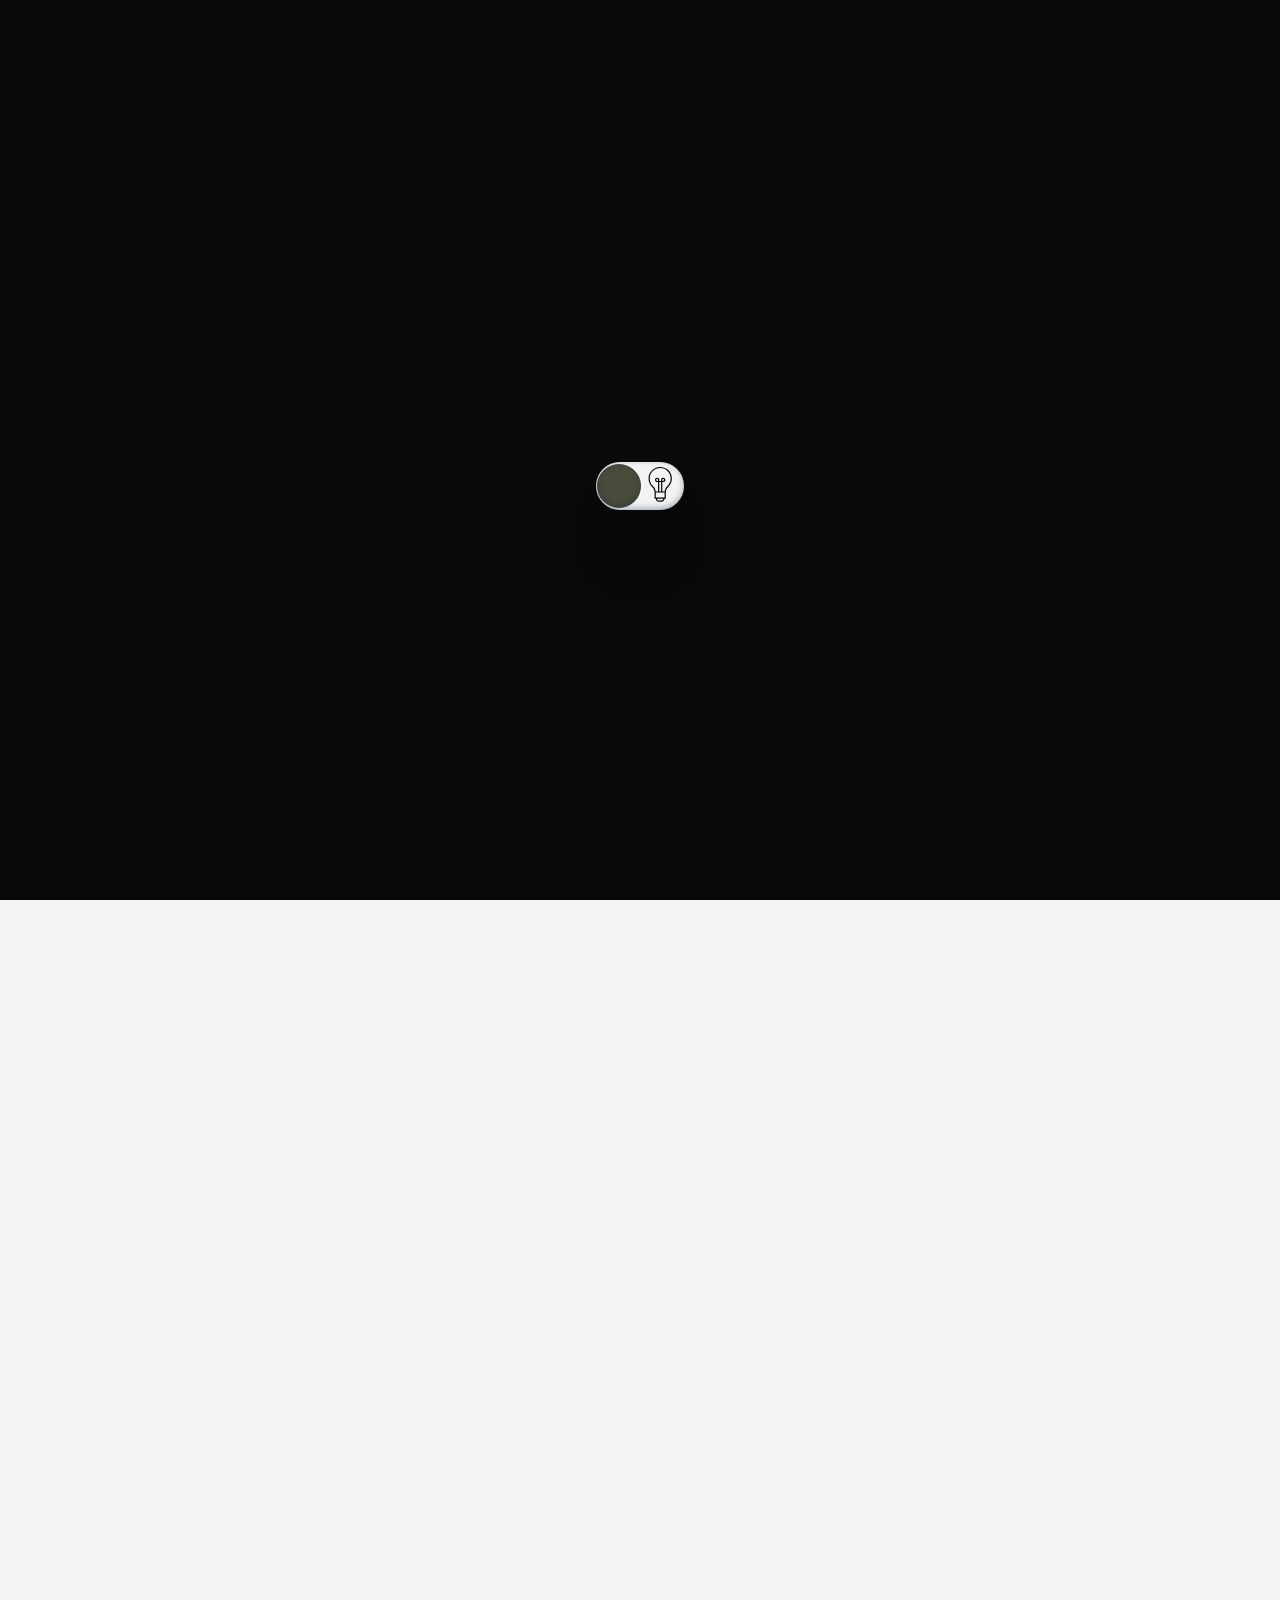
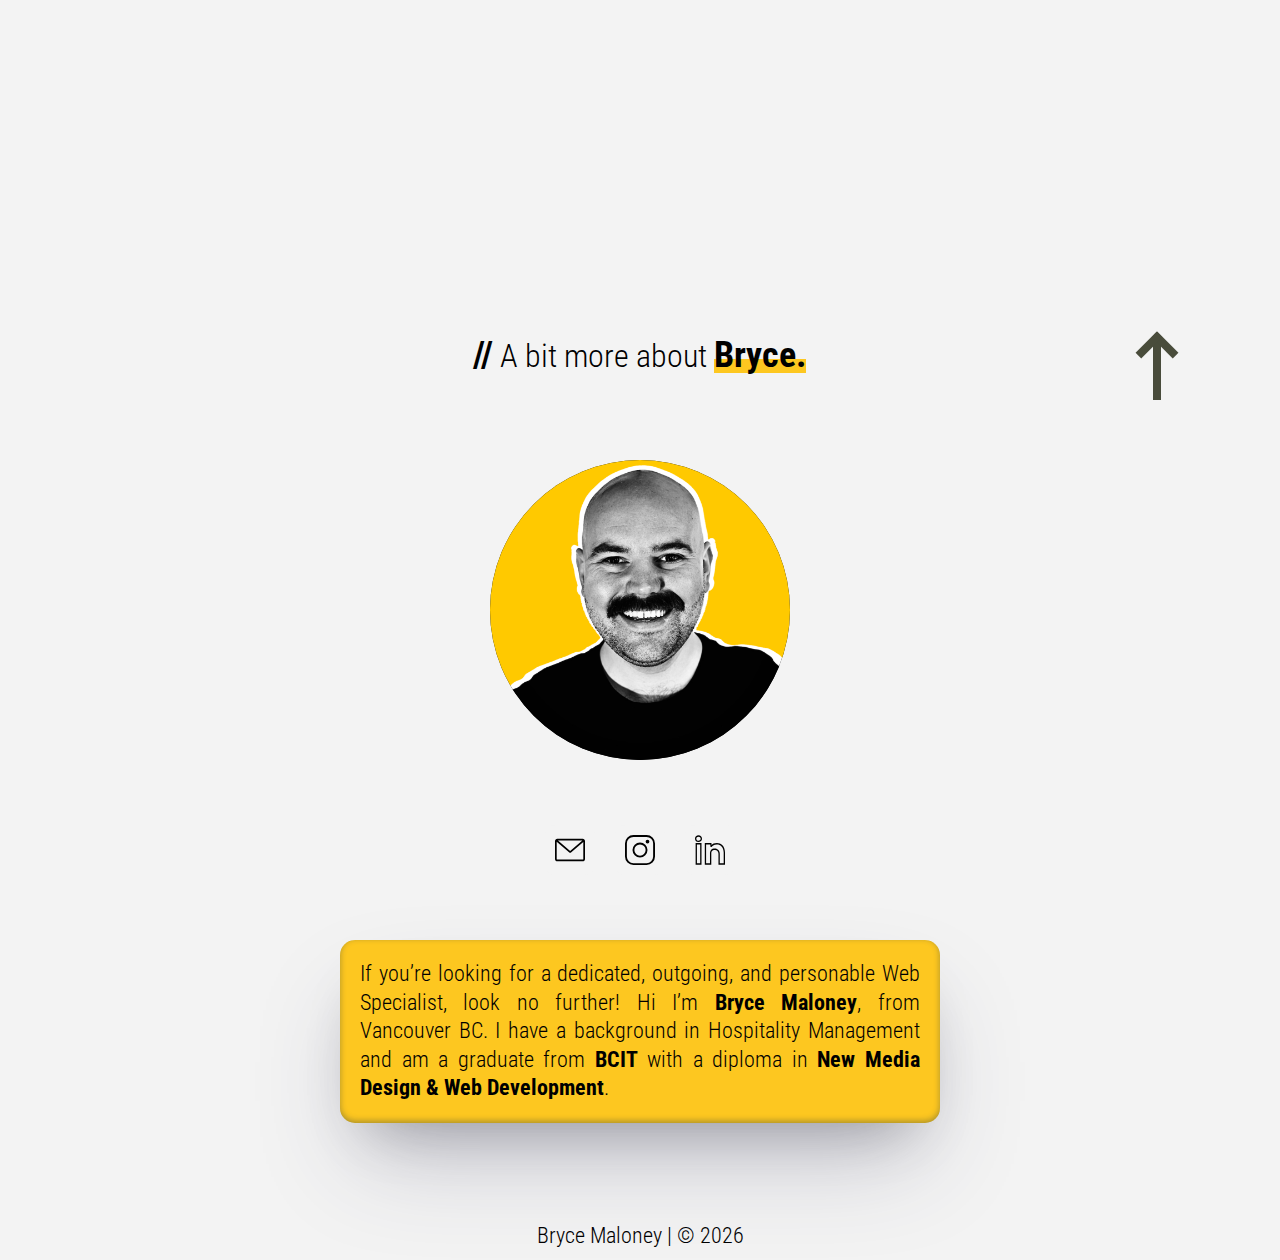
<file: index.htm>
<!DOCTYPE html>
<html lang="en">

<head>
    <meta charset="UTF-8">
    <meta http-equiv="X-UA-Compatible" content="IE=edge">
    <meta name="viewport" content="width=device-width, initial-scale=1.0">

    <script>
        function is_browser() {
            return (
                navigator.userAgent.indexOf("Opera") !== -1 ||
                navigator.userAgent.indexOf("OPR") !== -1 ||
                navigator.userAgent.indexOf("MSIE") !== -1 || // IE10 and below
                navigator.userAgent.indexOf("Trident") !== -1 || // IE11
                navigator.userAgent.indexOf("Edge") !== -1 ||
                navigator.userAgent.indexOf("Edg") !== -1 ||
                navigator.userAgent.indexOf("Chrome") !== -1 ||
                navigator.userAgent.indexOf("GSA") !== -1 || // Google Search App iOS
                navigator.userAgent.indexOf("Firefox") !== -1 ||
                navigator.userAgent.indexOf("FxiOS") !== -1 || // Firefox iOS, includes Focus
                navigator.userAgent.indexOf("Safari") !== -1
            );
        }
        function is_old() {
            var ua = navigator.userAgent;
            var version = "";
            // Helper functions to deal with common regex
            function getFirstMatch(regex) {
                var match = ua.match(regex);
                return (match && match.length > 1 && match[1]) || "";
            }
            // Detect
            // Opera
            if (/opera|opr/i.test(ua)) {
                version = getFirstMatch(/(?:opera|opr)[\s\/](\d+(\.\d+)?)/i);
                return (version < 30);
            }
            // IE10 and below
            if (/msie/i.test(ua)) {
                version = getFirstMatch(/(?:msie\s)(\d+(\.\d+)?)/i);
                return (version < 11);
            }
            // IE11
            if (/trident/i.test(ua)) {
                version = getFirstMatch(/(?:trident)\/(\d+(\.\d+)?)/i);
                return (version < 8);
            }
            // Chrome
            if (/chrome|crios|crmo/i.test(ua)) {
                version = getFirstMatch(/(?:chrome|crios|crmo)\/(\d+(\.\d+)?)/i);
                return (version < 36);
            }
            // Google Search App iOS
            if (/gsa/i.test(ua)) {
                version = getFirstMatch(/(?:gsa)\/(\d+(\.\d+)?)/i);
                return (version < 65);
            }
            // Firefox
            if (/firefox/i.test(ua)) {
                version = getFirstMatch(/(?:firefox)\/(\d+(\.\d+)?)/i);
                return (version < 46);
            }
            // Firefox iOS, includes Focus
            if (/fxios/i.test(ua)) {
                version = getFirstMatch(/(?:fxios)\/(\d+(\.\d+)?)/i);
                return (version < 7);
            }
            // Safari
            if (/safari/i.test(ua)) {
                version = getFirstMatch(/version\/(\d+(\.\d+)?)/i);
                return (version < 9);
            }
            return false; // No redirect
        }
        function not_excluded_page() {
            return (
                window.location.href.indexOf("/unsupported-browser/") === -1 &&
                document.title.toLowerCase().indexOf("page not found") === -1
            );
        }
        if (is_browser() && is_old() && not_excluded_page()) {
            window.location = location.protocol + "//" + location.host + "/unsupported.htm";
        }
    </script>

    <title>Bryce Maloney Web Specialist Portfolio | BCIT New Media 2022 </title>

    <!-- Favicon -->
    <link rel="apple-touch-icon" sizes="180x180" href="img/favicon/apple-touch-icon.png">
    <link rel="icon" type="image/png" sizes="32x32" href="img/favicon/favicon-32x32.png">
    <link rel="icon" type="image/png" sizes="16x16" href="img/favicon/favicon-16x16.png">
    <link rel="manifest" href="img/favicon/site.webmanifest">

    <!-- Global site tag (gtag.js) - Google Analytics -->
    <script async src="https://www.googletagmanager.com/gtag/js?id=G-EKBXJ0H00V"></script>
    <script>
        window.dataLayer = window.dataLayer || [];

        function gtag() {
            dataLayer.push(arguments);
        }
        gtag('js', new Date());

        gtag('config', 'UA-215650767-1');
    </script>

    <!-- Meta Tags -->
    <meta name="description"
        content="Bryce Maloney is a Web Specialist based in Vancouver BC. His focus is Web Development as well as User Experience  User Interface design. | BCIT New Media Program Graduate 2022.">

    <meta name="og:title" content="Bryce Maloney Web Specialist | BCIT New Media 2022">
    <meta name="og:site_name" content="Bryce Maloney Web Specialist Portfolio">

    <meta name="og:description"
        content="Bryce Maloney is a Web Specialist based in Vancouver BC. His focus is Web Development as well as User Experience  User Interface design. | BCIT New Media Program Graduate 2022.">

    <meta name="og:url" content="https://brycemaloney.ca">
    <meta name="og:image" content="img/bryce-maloney.jpg">

    <!-- Reset CSS -->
    <link rel="stylesheet" href="style/reset.css">
    <!-- Google Fonts -->
    <link rel="preconnect" href="https://fonts.googleapis.com">
    <link rel="preconnect" href="https://fonts.gstatic.com" crossorigin>
    <link
        href="https://fonts.googleapis.com/css2?family=Roboto+Condensed:ital,wght@0,300;0,400;0,700;1,300;1,400;1,700&display=swap"
        rel="stylesheet">
    <!-- Global CSS -->
    <link rel="stylesheet" href="style/global.css">
</head>

<body class="body">
    <!-- Nav -->
    <header id="top" class="header">
        <div class="logo"></div>
        <nav class="navLis">
            <ul>
                <li>
                    <a href="#proj" title="Check out my recent projects!">
                        Projects
                    </a>
                </li>
                <li>
                    <a href="#abt" title="Learn more about Bryce.">
                        About Me
                    </a>
                </li>
                <li>
                    <a href="https://github.com/ofbryceandben" target="_blank" title="Link to Bryce's GitHub page.">
                        Git Hub
                    </a>
                </li>
            </ul>
        </nav>
    </header>
    <!-- Theme Wrapper -->
    <div class="tw">
        <!-- Main Start -->
        <main class="main">
            <!-- Banner Section -->
            <section id="bnr" class="section bnr">
                <div class="bnrText">
                    <h1 class="head">Bring your<br> <em>bright</em><br> <strong><span class="name">ideas to
                                me!</span></strong></h1>
                    <p><strong>//</strong> Hi, I'm <strong>Bryce Maloney</strong>. I'm a <strong> Web
                            Specialist</strong>, who wants to help you with your projects. Click on the arrow to see my
                        <strong>projects below!</strong>
                    </p>
                    <!-- Contact Buttons -->
                    <div class="contact">
                        <a id="i1" class="icon link " href="mailto:contact@brycemaloney.ca"
                            title="E-Mail Bryce Maloney"><img src="img/social/mail.svg" alt="Mail Logo"></a>
                        <a id="i2" class="icon link " href="https://www.instagram.com/ofbryceandben"
                            title="Check-Out Bryce Maloney's Instagram" target="_blank"><img src="img/social/ig.svg"
                                alt="Instagram Logo"></a>
                        <a id="i3" class="icon link " href="https://www.linkedin.com/in/bryce-maloney-web-specialist"
                            title="Look at Bryce Maloney's LinkedIn" target="_blank"><img src="img/social/li.svg"
                                alt="Linked In Logo"></a>
                    </div>
                </div>
                <!-- Memoji -->
                <div id="memojiBox">
                    <div class="container">
                        <div class="memojiBg"></div>
                        <img class="memoji" src="img/memoji/b-smile.png" alt="Bryce Maloney's Memoji with smile.">
                        <img class="memoji" style="display:none" src="img/memoji/b-bulb.png"
                            alt="Bryce Maloney's Memoji with light bulb.">
                    </div>
                </div>

                <!-- Next Section Arrow -->
                <a href="#proj" id="bnrArrw" class="arrwTrig" title="Go To Projects">
                    <div class="arrow"></div>
                </a>
            </section>
            <!-- Projects Section -->
            <section id="proj" class="section proj">
                <!-- Project 1 -->
                <div id="proj1" class="projCont" data-proj="1"
                    title="Weather Application created by Bryce Maloney using jQuery and OpenWeather API.">
                    <div class="bgChange"></div>
                    <div>
                        <h2 class="head">Weather App</h2>
                    </div>
                </div>
                <!-- Project 2 -->
                <div id="proj2" class="projCont" data-proj="2" title="Project coming soon!">
                    <div class="bgChange"></div>
                    <div>
                        <h2 class="head">Chef Whites</h2>
                    </div>
                </div>

                <!-- Project 3 -->
                <div id="proj3" class="projCont" data-proj="3" title="Project coming soon!">
                    <div class="bgChange"></div>
                    <div>
                        <h2 class="head">Meals on Mules App</h2>
                    </div>
                </div>

                <a href="#abt" id="projArrw" class="arrwTrig" title="Go To About Bryce Maloney">
                    <div class="arrow"></div>
                </a>
                <a href="#top" class="arrwTrig up" title="Go To Top Of Page">
                    <div class="arrow"></div>
                </a>
            </section>
            <!-- About Section -->
            <section id="abt" class="section about">
                <div class="headshot">
                    <img src="/img/bryce-maloney.png" alt="Headshot of Bryce Maloney">
                </div>
                <div class="heading">

                    <h2 class="head"> <span> <strong>//</strong> A bit more about&nbsp;</span> <strong
                            class="name">Bryce.</strong></h2>
                </div>
                <div class="bio">
                    <p>If you’re looking for a dedicated, outgoing, and personable Web Specialist, look no further! Hi
                        I’m <strong> Bryce Maloney</strong>, from Vancouver BC. I have a background in Hospitality
                        Management and am a graduate from <strong>BCIT</strong> with
                        a diploma in <strong>New Media Design & Web Development</strong>.
                    </p>
                </div>
                <div class="contact">
                    <a class="icon link " href="mailto:contact@brycemaloney.ca" title="E-Mail Bryce Maloney"><img
                            src="img/social/mail.svg" alt="Mail Logo"></a>
                    <a class="icon link " href="https://www.instagram.com/ofbryceandben"
                        title="Check-Out Bryce Maloney's Instagram" target="_blank"><img src="img/social/ig.svg"
                            alt="Instagram Logo"></a>
                    <a class="icon link " href="https://www.linkedin.com/in/bryce-maloney-web-specialist"
                        title="Look at Bryce Maloney's LinkedIn" target="_blank"><img src="img/social/li.svg"
                            alt="Linked In Logo"></a>
                </div>
                <a href="#proj" id="abtArrw" class="arrwTrig up" title="Go To Projects">
                    <div class="arrow"></div>
                </a>
            </section>
        </main>
        <!-- Footer Section -->
        <footer class="footer">
            <p class="copy"> Bryce Maloney | &copy; <span id="date"></span></p>
        </footer>
    </div>
    <!-- Modal -->
    <div id="modal" class="lightBox">
        <div class="modalCard">
            <button id="modalBtn" class="btn"><svg fill="white" viewBox="0 0 1024 1024" height="2em" width="2em"
                    xmlns="http://www.w3.org/2000/svg">
                    <path
                        d="M563.8 512l262.5-312.9c4.4-5.2.7-13.1-6.1-13.1h-79.8c-4.7 0-9.2 2.1-12.3 5.7L511.6 449.8 295.1 191.7c-3-3.6-7.5-5.7-12.3-5.7H203c-6.8 0-10.5 7.9-6.1 13.1L459.4 512 196.9 824.9A7.95 7.95 0 0 0 203 838h79.8c4.7 0 9.2-2.1 12.3-5.7l216.5-258.1 216.5 258.1c3 3.6 7.5 5.7 12.3 5.7h79.8c6.8 0 10.5-7.9 6.1-13.1L563.8 512z">
                    </path>
                </svg></button>
            <div class="modalImage">

            </div>
            <div class="modalContent">
                <h2 class="head" id="modalHeader">Web Development Project by Bryce Maloney</h2>
                <p id="modalDesc"></p>
                <div class="modalLink">
                    <a href="" class="btn" id="liveSite" target="_blank">Live Site</a><a href="" class="btn" id="gitHub"
                        target="_blank">GitHub</a>
                </div>
            </div>
        </div>
    </div>
    <!-- Lightbox -->
    <div id="lightBox" class="lightBox">
        <div style="overflow:hidden">
            <h3 id="switchText">Time to <em>light</em> this up!</h3>
        </div>
        <div class="switch">
            <div class="switchBg">
                <input type="range" id="toggle" class="toggle" value="2" min="1" max="100" step="1">
                <img id="switchBulb" src="img/bulb.svg" alt="lightbulb">
            </div>
        </div>
        <div class="lightBoxText">

        </div>
    </div>
    <!-- Loading -->
    <div id="loading" class="loadingBox">
        <div class="loading"></div>
        <p>Loading...</p>
    </div>
    <script src="https://cdnjs.cloudflare.com/ajax/libs/jquery/3.6.0/jquery.min.js"
        integrity="sha512-894YE6QWD5I59HgZOGReFYm4dnWc1Qt5NtvYSaNcOP+u1T9qYdvdihz0PPSiiqn/+/3e7Jo4EaG7TubfWGUrMQ=="
        crossorigin="anonymous" referrerpolicy="no-referrer"></script>
    <script src="script/scroll-lock.js"></script>
    <script src="script/main.js"></script>
</body>

</html>
</file>
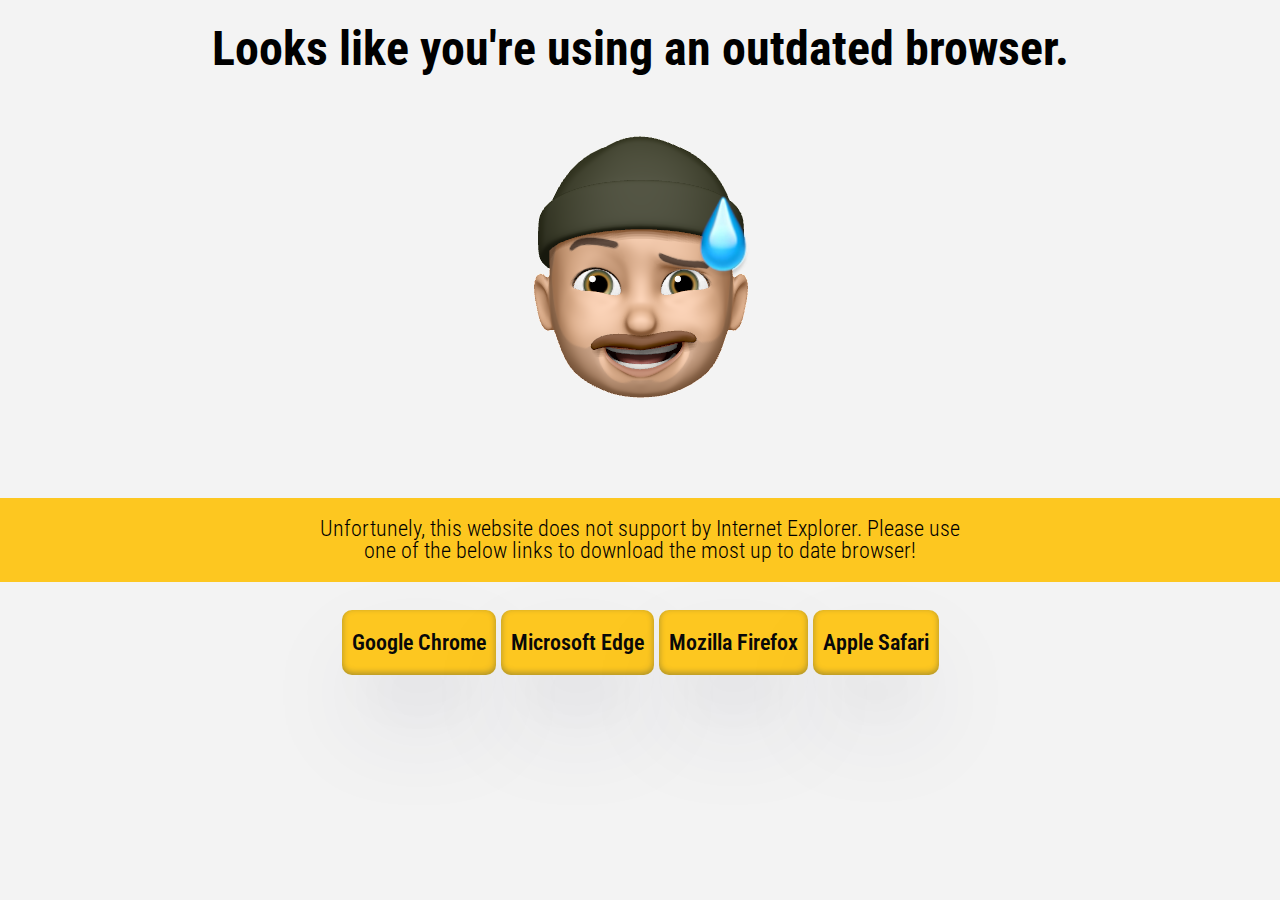
<file: unsupported.htm>
<!DOCTYPE html>
<html lang="en">

<head>
    <title>Bryce Maloney Web Specialist Portfolio | BCIT New Media 2022 </title>
    <meta charset="UTF-8">
    <meta http-equiv="X-UA-Compatible">
    <meta name="viewport" content="width=device-width, initial-scale=1.0">

    <!-- Favicon -->
    <link rel="apple-touch-icon" sizes="180x180" href="img/favicon/apple-touch-icon.png">
    <link rel="icon" type="image/png" sizes="32x32" href="img/favicon/favicon-32x32.png">
    <link rel="icon" type="image/png" sizes="16x16" href="img/favicon/favicon-16x16.png">
    <link rel="manifest" href="img/favicon/site.webmanifest">

    <!-- Global site tag (gtag.js) - Google Analytics -->
    <script async src="https://www.googletagmanager.com/gtag/js?id=G-EKBXJ0H00V"></script>
    <script>
        window.dataLayer = window.dataLayer || [];

        function gtag() {
            dataLayer.push(arguments);
        }
        gtag('js', new Date());

        gtag('config', 'UA-215650767-1');
    </script>

    <!-- Meta Tags -->
    <meta name="description"
        content="Bryce Maloney is a Web Specialist based in Vancouver BC. His focus is Web Development as well as User Experience  User Interface design. | BCIT New Media Program Graduate 2022.">

    <meta name="og:title" content="Bryce Maloney Web Specialist | BCIT New Media 2022">
    <meta name="og:site_name" content="Bryce Maloney Web Specialist Portfolio">

    <meta name="og:description"
        content="Bryce Maloney is a Web Specialist based in Vancouver BC. His focus is Web Development as well as User Experience  User Interface design. | BCIT New Media Program Graduate 2022.">

    <meta name="og:url" content="https://brycemaloney.ca">

    <!-- Reset CSS -->
    <link rel="stylesheet" href="style/reset.css">
    <!-- Google Fonts -->
    <link rel="preconnect" href="https://fonts.googleapis.com">
    <link rel="preconnect" href="https://fonts.gstatic.com" crossorigin>
    <link
        href="https://fonts.googleapis.com/css2?family=Roboto+Condensed:ital,wght@0,300;0,400;0,700;1,300;1,400;1,700&display=swap"
        rel="stylesheet">
    <!-- Global CSS -->
    <link rel="stylesheet" href="style/global.css">
</head>

<body class="body unsupported">
    <h1>Looks like you're using an outdated browser.</h1>
    <img src="img/memoji/b-unsure.png" alt="Oh no!">
    <p>Unfortunely, this website does not support by Internet Explorer. Please use one of the below links to download
        the most up to date browser!</p>
    <div>
        <a href="https://www.google.com/intl/en_ca/chrome/" title="Google Chrome Download" class="btn"
            target="_blank">Google Chrome</a>
        <a href="https://www.microsoft.com/en-us/edge" title="Microsoft Edge Download" class="btn"
            target="_blank">Microsoft Edge</a>
        <a href="https://www.mozilla.org/en-CA/firefox/new/" title="Mozilla Firefox Download" class="btn"
            target="_blank">Mozilla Firefox</a>
        <a href="https://support.apple.com/downloads/safari" title="Apple Safari Download" class="btn"
            target="_blank">Apple Safari</a>
    </div>
</body>
</file>
<file: style/global.css>
/*=============================
Variables
============================ */
/*- View Width -*/
/*- Colors -*/
/*- Font-Size -*/
/*=============================
 Media Queries
 ============================ */
/**
*
* Testing
*
**/
/*=============================
Variables
============================ */
/*- View Width -*/
/*- Colors -*/
/*- Font-Size -*/
/*=============================
 Header/Nav
 ============================ */
.header {
  height: 50px;
  display: flex;
  padding: 5px 10px;
  justify-content: space-between;
  background-color: #494c3b;
  position: relative;
}
.header .logo {
  height: 100px;
  width: 100px;
  position: relative;
  top: -50px;
  left: 3vw;
  background-image: url(../img/logo/logo.svg);
  background-repeat: no-repeat;
}
.header .gnTrig {
  height: 100%;
  width: 50px;
  display: flex;
  justify-content: flex-end;
  position: relative;
  right: 2vw;
}
.header .gnTrig .burger {
  position: relative;
  height: 5px;
  width: 100%;
  background-color: #090909;
  align-self: center;
  justify-content: end;
}
.header .gnTrig .burger::after, .header .gnTrig .burger::before {
  content: "";
  position: absolute;
  background-color: #090909;
  height: 5px;
  width: 125%;
  right: 0;
}
.header .gnTrig .burger::before {
  top: 15px;
}
.header .gnTrig .burger::after {
  bottom: 15px;
}
.header nav {
  flex-basis: 90%;
}
.header nav ul {
  position: relative;
  padding-right: 1vw;
  bottom: 0;
  height: 100%;
  display: flex;
  justify-content: flex-end;
  align-items: flex-end;
  color: #f3f3f3;
  font-weight: 700;
}
.header nav ul :nth-child(2),
.header nav ul :nth-child(3) {
  margin-left: 20px;
}
.header nav ul li a {
  padding: 10px 0;
  text-align: center;
}
@media (min-width: 768px) {
  .header nav ul {
    padding-right: 4vw;
  }
}

/*=============================
Variables
============================ */
/*- View Width -*/
/*- Colors -*/
/*- Font-Size -*/
/*=============================
Variables
============================ */
/*- View Width -*/
/*- Colors -*/
/*- Font-Size -*/
/*=============================
    Mixins
============================ */
/*=============================
  Typography
  ============================ */
.body {
  font-size: clamp(16px, 3vw, 22px);
}
.body a {
  text-decoration: none;
  color: inherit;
}
.body .head {
  font-weight: 300;
  font-size: clamp(1rem, 15vw, 2rem);
}
.body .head strong {
  font-size: clamp(1.1rem, 10vw, 2.25rem);
}
.body .head em {
  font-size: clamp(3rem, 20vw, 9rem);
}
.body strong {
  font-weight: 700;
}
.body em {
  font-weight: 700;
  font-style: italic;
}
.body .link {
  font-weight: 700;
  color: inherit;
  text-decoration: none;
}
.body .name {
  position: relative;
  display: block;
  width: max-content;
}
.body .name::before {
  content: "";
  position: absolute;
  bottom: 0;
  width: 100%;
  height: 40%;
  background-color: #fdc720;
  z-index: -1;
}

/*=============================
Variables
============================ */
/*- View Width -*/
/*- Colors -*/
/*- Font-Size -*/
/*=============================
  Home Banner Section
  ============================ */
.bnr {
  height: 100vh;
  grid-template-areas: ". . . . . ." "txt txt txt txt txt txt" "arrow . me me me me " "arrow . me me me me" ". . . . . .";
}
@media (min-width: 426px) {
  .bnr {
    grid-template-areas: ". . . . . ." "txt txt txt txt txt txt" ". arrow .  me me ." ". arrow .  me me ." ". . . . . .";
  }
}
@media (min-width: 560px) {
  .bnr {
    grid-template-areas: ". . . . . ." "txt txt txt txt txt txt" ". arrow .  me me ." ". arrow .  me me ." ". . . . . .";
  }
}
@media (min-width: 769px) {
  .bnr {
    grid-template-areas: ". . . . . ." "txt txt txt . . . " "txt txt txt me me .  " ". arrow .  me me ." ". . . . . .";
  }
}
.bnr .bnrText {
  display: grid;
  min-height: 260px;
  max-width: 350px;
  align-self: start;
  justify-self: start;
  grid-template-columns: repeat(2, 1fr);
  grid-template-rows: 1fr repeat(2, 0.45fr);
  grid-template-areas: "head head" "para para" "icon icon";
  grid-area: txt;
  z-index: 2;
}
@media (min-width: 769px) {
  .bnr .bnrText {
    margin-left: 5vw;
  }
}
@media (min-width: 999px) {
  .bnr .bnrText {
    margin-left: 10vw;
  }
}
.bnr .bnrText .head {
  grid-area: head;
}
.bnr .bnrText .head em {
  position: relative;
  left: -500px;
  color: #fdc720;
  transform: skewX(10deg);
  opacity: 0;
}
.bnr .bnrText .head em.switch {
  animation: Bright 0.25s forwards ease-in;
}
@keyframes Bright {
  75% {
    left: 10px;
    transform: skewX(-10deg);
  }
  100% {
    left: 0;
    transform: skewX(0);
    opacity: 100%;
  }
}
.bnr .bnrText p {
  line-height: 1.3;
  padding-top: 20px;
  align-self: start;
  grid-area: para;
}
.bnr .bnrText .contact {
  max-width: 250px;
  height: 60px;
  display: flex;
  justify-content: space-evenly;
  position: relative;
  grid-area: icon;
  right: 0;
  overflow: hidden;
  z-index: 1000;
  justify-self: start;
  align-self: center;
}
@media (min-width: 769px) {
  .bnr .bnrText .contact {
    justify-self: center;
  }
}
.bnr .bnrText .contact .icon {
  overflow: hidden;
  position: relative;
  display: flex;
  align-self: flex-end;
  align-items: center;
  justify-content: center;
  left: 1000px;
  background-color: rgba(243, 243, 243, 0.5);
  border-radius: 10px;
  width: 50px;
  height: 50px;
  margin: 0 10px;
  z-index: 101;
  transition: background 0.25s ease-in-out;
}
.bnr .bnrText .contact .icon:hover {
  background-color: #fdc720;
}
.bnr .bnrText .contact .icon:focus {
  background-color: #fdc720;
}
.bnr .bnrText .contact .icon img {
  display: relative;
  width: 30px;
}
.bnr #memojiBox {
  grid-area: me;
  position: relative;
  justify-self: center;
  align-self: center;
  z-index: 1;
}
@media (min-width: 769px) {
  .bnr #memojiBox {
    margin-right: 5vw;
  }
}
.bnr #memojiBox:hover .container .memojiBg {
  background-color: #fdc720;
}
.bnr #memojiBox .container {
  width: 500px;
  height: 500px;
  position: relative;
  right: 0;
  left: auto;
  display: flex;
  justify-content: center;
  align-items: center;
}
.bnr #memojiBox .container .memojiBg {
  position: absolute;
  height: 450px;
  width: 450px;
  border-radius: 100%;
  background-color: #090909;
  opacity: 0.15;
  bottom: 0;
  transition: background 0.5s ease-in-out;
}
.bnr #memojiBox .container .memoji {
  position: relative;
  top: 30px;
  left: -10px;
  z-index: 100;
}
.bnr .arrwTrig {
  align-self: start;
  margin-top: 50px;
  opacity: 0;
}
@media (min-width: 550px) {
  .bnr .arrwTrig {
    align-self: center;
  }
}
@media (min-width: 768px) {
  .bnr .arrwTrig {
    justify-self: center;
  }
}

/*=============================
Variables
============================ */
/*- View Width -*/
/*- Colors -*/
/*- Font-Size -*/
/*=============================
Variables
============================ */
/*- View Width -*/
/*- Colors -*/
/*- Font-Size -*/
/*=============================
    Mixins
============================ */
/*=============================
  Project Section
  ============================ */
.proj {
  z-index: 101;
  grid-template-areas: ". . . . . ." "proj1 proj1 proj1 proj1 . arrowU" "arrow . proj2 proj2 proj2 proj2" "proj3 proj3 proj3 proj3 . ." ". . . . . .";
}
.proj :first-child,
.proj :nth-child(3) {
  left: -300px;
}
.proj :first-child p,
.proj :nth-child(3) p {
  left: 15px;
}
.proj :nth-child(2) {
  right: -300px;
}
.proj :nth-child(2) p {
  text-align: right;
  right: 15px;
}
.proj #proj1 {
  grid-area: proj1;
}
.proj #proj1 .bgChange {
  background: url("../img/sunrain.png");
  transition: opacity 0.5s ease-in-out;
}
.proj #proj1:hover {
  color: #090909;
}
.proj #proj1:hover .bgChange {
  opacity: 100%;
}
.proj #proj1:hover div {
  background-color: rgba(243, 243, 243, 0.5);
}
.proj #proj2 {
  grid-area: proj2;
  margin: 10px 0;
}
.proj #proj2 .bgChange {
  background: url("../img/chefwhites.png");
  transition: opacity 0.5s ease-in-out;
}
.proj #proj2:hover {
  color: #090909;
}
.proj #proj2:hover .bgChange {
  opacity: 100%;
}
.proj #proj2:hover div {
  background-color: rgba(243, 243, 243, 0.5);
}
.proj #proj3 {
  grid-area: proj3;
}
.proj #proj3 .bgChange {
  background: url("../img/mules-bg.png");
  transition: opacity 0.5s ease-in-out;
}
.proj #proj3:hover {
  color: #090909;
}
.proj #proj3:hover .bgChange {
  opacity: 100%;
}
.proj #proj3:hover div {
  background-color: rgba(243, 243, 243, 0.5);
}
.proj .projCont {
  box-sizing: border-box;
  cursor: pointer;
  position: relative;
  display: flex;
  align-items: center;
  justify-content: center;
  align-self: center;
  justify-self: center;
  padding: 10px 20px;
  border-radius: 15px;
  background: #fdc720;
  height: 25vh;
  overflow: hidden;
  opacity: 0;
  width: 40vw;
  max-width: 500px;
  transition: background 0.5s ease-in-out;
  box-shadow: rgba(50, 50, 93, 0.25) 0px 50px 100px -20px, rgba(0, 0, 0, 0.3) 0px 30px 60px -30px, rgba(10, 37, 64, 0.35) 0px -2px 6px 0px inset;
}
.proj .projCont div {
  width: 90%;
  padding: 5px;
  border-radius: 5px;
  transition: background 0.5s ease-in-out;
}
.proj .projCont .head {
  font-weight: 700;
  text-align: center;
  font-size: clamp(1.5rem, 5vw, 2rem);
}
.proj .projCont .bgChange {
  position: absolute;
  top: 0;
  left: 0;
  width: 110%;
  height: 110%;
  opacity: 0;
  z-index: -1;
  box-shadow: rgba(50, 50, 93, 0.25) 0px 50px 100px -20px, rgba(0, 0, 0, 0.3) 0px 30px 60px -30px, rgba(10, 37, 64, 0.35) 0px -2px 6px 0px inset;
}
.proj .arrwTrig {
  align-self: center;
  opacity: 0;
}
@media (min-width: 768px) {
  .proj .arrwTrig {
    justify-self: center;
  }
}
@media (min-width: 768px) {
  .proj .arrwTrig.up {
    justify-self: center;
  }
}
.proj .projCont.projInLeft {
  animation: projInLeft 0.75s linear forwards;
}
@keyframes projInLeft {
  100% {
    left: 0;
    opacity: 100%;
  }
}
.proj .projCont.projInRight {
  animation: projInRight 0.75s linear forwards;
}
@keyframes projInRight {
  100% {
    right: 0;
    opacity: 100%;
  }
}

/*=============================
Variables
============================ */
/*- View Width -*/
/*- Colors -*/
/*- Font-Size -*/
/*=============================
  About Section
  ============================ */
.tw .section.about {
  grid-template-rows: 20px repeat(4, 1fr) 20px;
  grid-template-areas: "head head head head head ." "head head head head head arrowU" "img img img img img img" "contact contact contact contact contact contact" " bio bio bio bio bio bio" "bio bio bio bio bio bio";
  height: 110vh;
  margin-bottom: 25px !important;
  padding: 5px;
}
@media (min-width: 301px) {
  .tw .section.about {
    height: 100vh;
    padding: 15px 20px;
  }
}
@media (min-width: 768px) {
  .tw .section.about {
    grid-template-areas: ". head head head head ." ". head head head head arrowU" "img img img img img img" "contact contact contact contact contact contact" " bio bio bio bio bio bio" "bio bio bio bio bio bio";
  }
  .tw .section.about .heading {
    justify-self: center;
  }
}
.tw .section.about .arrwTrig.up {
  align-self: center;
  justify-self: end;
}
@media (min-width: 768px) {
  .tw .section.about .arrwTrig.up {
    justify-self: center;
  }
}
.tw .section.about .headshot {
  grid-area: img;
  background-color: black;
  border-radius: 100%;
  overflow: hidden;
  width: 250px;
  height: 250px;
  justify-self: center;
}
@media (min-width: 768px) {
  .tw .section.about .headshot {
    width: 300px;
    height: 300px;
  }
}
.tw .section.about .headshot img {
  width: 100%;
}
.tw .section.about .heading {
  grid-area: head;
  align-self: center;
}
.tw .section.about .heading .head {
  display: flex;
  flex-wrap: wrap;
}
.tw .section.about .heading .head strong {
  display: inline;
}
.tw .section.about .heading .head .name {
  z-index: 1;
}
.tw .section.about .heading .head .name::before {
  content: "";
  position: absolute;
  width: 100%;
  height: 40%;
  background-color: #fdc720;
}
.tw .section.about .bio {
  grid-area: bio;
  background-color: #fdc720;
  box-shadow: rgba(50, 50, 93, 0.25) 0px 50px 100px -20px, rgba(0, 0, 0, 0.3) 0px 30px 60px -30px, rgba(10, 37, 64, 0.35) 0px -2px 6px 0px inset;
  border-radius: 15px;
  width: fit-content;
  max-width: 600px;
  height: fit-content;
  padding: 20px;
  box-sizing: border-box;
  display: flex;
  align-self: start;
  justify-self: center;
}
.tw .section.about .bio p {
  text-align: justify;
  line-height: 1.3;
}
.tw .section.about .contact {
  grid-area: contact;
  max-width: 250px;
  height: 60px;
  align-self: center;
  justify-self: center;
  display: flex;
  justify-content: space-evenly;
}
.tw .section.about .contact .icon {
  align-self: center;
  display: flex;
  align-self: center;
  align-items: center;
  justify-content: center;
  background-color: rgba(243, 243, 243, 0.5);
  border-radius: 10px;
  width: 50px;
  height: 50px;
  margin: 0 10px;
  z-index: 101;
  transition: background 0.25s ease-in-out;
}
.tw .section.about .contact .icon:hover {
  background-color: #fdc720;
}
.tw .section.about .contact .icon:focus {
  background-color: #fdc720;
}
.tw .section.about .contact .icon img {
  display: relative;
  width: 30px;
}

/*=============================
Variables
============================ */
/*- View Width -*/
/*- Colors -*/
/*- Font-Size -*/
/*=============================
  Global
  ============================ */
.lightBox {
  background-color: #090909;
  background-size: cover;
  height: 100vh;
  width: 100vw;
  position: fixed;
  top: 0;
  z-index: 999;
  display: flex;
  align-items: center;
  justify-content: center;
  flex-direction: column;
}
.lightBox h3 {
  color: #f3f3f3;
  margin-bottom: 50px;
  opacity: 0;
  position: relative;
  bottom: -20px;
  animation: textUp 1s 0.75s ease-in-out forwards;
}
.lightBox h3 em {
  animation: textYellow 0.75s 2s linear forwards;
}
@keyframes textUp {
  50% {
    opacity: 40%;
  }
  100% {
    opacity: 100%;
    bottom: 0;
  }
}
@keyframes textYellow {
  90% {
    font-size: 1em;
    color: #f3f3f3;
    font-style: oblique;
    text-transform: unset;
  }
  95% {
    font-size: 4em;
    color: #fdc720;
    text-transform: uppercase;
  }
  100% {
    font-size: 1.5em;
    color: #fdc720;
    text-transform: uppercase;
  }
}
.lightBox .switch {
  width: 175px;
}
.lightBox .switch .switchBg {
  width: 100%;
  display: flex;
  justify-content: center;
  position: relative;
}
.lightBox .switch input[type=range] {
  background-color: transparent;
  -webkit-appearance: none;
  width: 50%;
}
.lightBox .switch input[type=range]:focus {
  outline: none;
}
.lightBox .switch input[type=range]::-webkit-slider-runnable-track {
  width: 50%;
  height: 3rem;
  cursor: pointer;
  box-shadow: rgba(50, 50, 93, 0.25) 0px 50px 100px -20px, rgba(0, 0, 0, 0.3) 0px 30px 60px -30px, rgba(10, 37, 64, 0.35) 0px -2px 6px 0px inset;
  background: #f3f3f3;
  border-radius: 25px;
  border: none;
}
.lightBox .switch input[type=range]::-webkit-slider-thumb {
  box-shadow: 0px 0px 0px #000000, 0px 0px 0px #0d0d0d;
  box-shadow: rgba(50, 50, 93, 0.25) 0px 50px 100px -20px, rgba(0, 0, 0, 0.3) 0px 30px 60px -30px, rgba(10, 37, 64, 0.35) 0px -2px 6px 0px inset;
  border-radius: 100%;
  height: 2.75rem;
  width: 2.75rem;
  margin-top: 2px;
  background: #494c3b;
  cursor: pointer;
  -webkit-appearance: none;
}
.lightBox .switch input[type=range]:focus::-webkit-slider-runnable-track {
  background: #f3f3f3;
}
.lightBox .switch input[type=range]::-moz-range-track {
  width: 50%;
  height: 3rem;
  cursor: pointer;
  animate: 0.2s;
  box-shadow: 0px 0px 0px #000000, 0px 0px 0px #0d0d0d;
  background: #f3f3f3;
  border-radius: 25px;
  border: 0px solid #000101;
}
.lightBox .switch input[type=range]::-moz-range-thumb {
  box-shadow: 0px 0px 0px #000000, 0px 0px 0px #0d0d0d;
  box-shadow: rgba(50, 50, 93, 0.25) 0px 50px 100px -20px, rgba(0, 0, 0, 0.3) 0px 30px 60px -30px, rgba(10, 37, 64, 0.35) 0px -2px 6px 0px inset;
  height: 2.75rem;
  width: 2.75rem;
  margin-top: 2px;
  background: #494c3b;
  border-radius: 100%;
  cursor: pointer;
}
.lightBox .switch input[type=range]::-ms-track {
  width: 50%;
  height: 3rem;
  cursor: pointer;
  animate: 0.2s;
  box-shadow: 0px 0px 0px #000000, 0px 0px 0px #0d0d0d;
  background: #f3f3f3;
  border-radius: 25px;
  border: 0px solid #000101;
}
.lightBox .switch input[type=range]::-ms-fill-lower {
  background: #f3f3f3;
  border: 0px solid #000101;
  border-radius: 50px;
  box-shadow: 0px 0px 0px #000000, 0px 0px 0px #0d0d0d;
}
.lightBox .switch input[type=range]::-ms-fill-upper {
  background: #f3f3f3;
  border: 0px solid #000101;
  border-radius: 50px;
  box-shadow: 0px 0px 0px #000000, 0px 0px 0px #0d0d0d;
}
.lightBox .switch input[type=range]::-ms-thumb {
  box-shadow: 0px 0px 0px #000000, 0px 0px 0px #0d0d0d;
  box-shadow: rgba(50, 50, 93, 0.25) 0px 50px 100px -20px, rgba(0, 0, 0, 0.3) 0px 30px 60px -30px, rgba(10, 37, 64, 0.35) 0px -2px 6px 0px inset;
  height: 2.75rem;
  width: 2.75rem;
  margin-top: 2px;
  background: #494c3b;
  border-radius: 100%;
  cursor: pointer;
}
.lightBox .switch input[type=range]:focus::-ms-fill-lower {
  background: #f3f3f3;
}
.lightBox .switch input[type=range]:focus::-ms-fill-upper {
  background: #f3f3f3;
}
.lightBox .switch img {
  position: absolute;
  height: 40px;
  width: auto;
  left: 50%;
  top: 5px;
}

/*=============================
Variables
============================ */
/*- View Width -*/
/*- Colors -*/
/*- Font-Size -*/
/*=============================
  Lightbox Animation
  ============================ */
#modal {
  background-color: rgba(9, 9, 9, 0.5);
  display: none;
}
#modal .modalCard {
  position: relative;
  overflow: hidden;
  width: 90vw;
  max-width: 550px;
  height: 550px;
  border-radius: 15px;
}
#modal .modalCard #modalBtn {
  position: absolute;
  display: flex;
  align-items: center;
  justify-content: center;
  top: 20px;
  right: 20px;
  height: 33px;
  width: 33px;
  z-index: 100;
  padding: 0;
  background: rgba(9, 9, 9, 0.5);
  border-radius: 50px;
}
#modal .modalCard #modalBtn:hover {
  background: rgba(243, 243, 243, 0.5);
  transition: background 0.5s ease-in-out;
}
#modal .modalCard #modalBtn:hover svg {
  fill: #090909;
  transition: all 0.5s ease-in-out;
}
#modal .modalCard .modalImage {
  background: url("../img/sunrain.png");
  height: 275px;
}
#modal .modalCard .modalContent {
  padding: 0 20px;
  background-color: #f3f3f3;
  height: 275px;
  display: flex;
  flex-direction: column;
  justify-content: space-around;
}
#modal .modalCard .modalContent .head {
  font-weight: 700;
  font-size: clamp(1.5rem, 5vw, 2.5rem);
}
#modal .modalCard .modalContent #modalDesc {
  line-height: 1.3;
}
#modal .modalCard .modalContent #modalDesc a {
  font-weight: 700;
}
#modal .modalCard .modalContent .modalLink {
  display: flex;
  justify-content: space-around;
}
#modal .modalCard .modalContent .modalLink .btn {
  box-sizing: border-box;
  background-color: #fdc720;
  font-weight: 600;
  width: 40%;
  padding: 20px 10px;
  color: #090909;
  border-radius: 10px;
  box-shadow: rgba(50, 50, 93, 0.25) 0px 50px 100px -20px, rgba(0, 0, 0, 0.3) 0px 30px 60px -30px, rgba(10, 37, 64, 0.35) 0px -2px 6px 0px inset;
  transition: all 0.5s ease-in-out;
  text-align: center;
}
#modal .modalCard .modalContent .modalLink .btn:hover {
  color: #f3f3f3;
  background-color: #d8a91d;
}

/*=============================
  Global
  ============================ */
.body {
  background-color: #f3f3f3;
  font-family: "Roboto Condensed", sans-serif;
  font-weight: 300;
}
.body .main {
  margin-bottom: 100px !important;
}
@media (min-width: 301px) {
  .body .main {
    margin-bottom: 75px !important;
  }
}
.body .loadingBox {
  background-color: #f3f3f3;
  position: absolute;
  width: 100vw;
  height: 100vh;
  top: 0;
  z-index: 100;
  display: flex;
  flex-direction: column;
  align-items: center;
  justify-content: center;
}
.body .loadingBox p {
  font-size: 3rem;
  font-weight: 700;
  margin-top: 20px;
}
.body .loadingBox .loading {
  border: 16px solid #f3f3f3;
  border-top: 16px solid #494c3b;
  border-radius: 50%;
  width: 120px;
  height: 120px;
  z-index: 100;
  animation: spin 2s linear infinite;
}
@keyframes spin {
  0% {
    transform: rotate(0deg);
  }
  100% {
    transform: rotate(360deg);
  }
}

.tw {
  margin: 0 auto;
  background-color: #f3f3f3;
  max-width: 1600px;
  overflow: hidden;
  overflow-y: hidden;
}
.tw .section {
  box-sizing: border-box;
  display: grid;
  gap: 10px;
  padding: 15px 20px;
  margin-bottom: 20px;
  position: relative;
  min-height: 100vh;
  min-height: 660px;
  width: 100%;
  grid-template-columns: repeat(6, 1fr);
  grid-template-rows: 20px repeat(3, 1fr) 20px;
  max-height: 1080px;
}

.arrwTrig {
  grid-area: arrow;
  z-index: 100;
  position: relative;
  bottom: 0;
  display: flex;
  width: 50px;
  height: 100px;
  animation: Bounce 1s infinite ease-in-out;
}
@keyframes Bounce {
  0% {
    bottom: 5px;
  }
  50% {
    bottom: -5px;
  }
  100% {
    bottom: 5px;
  }
}
.arrwTrig .arrow {
  position: relative;
  align-self: center;
  left: 50%;
  background-color: #494c3b;
  height: 60px;
  width: 8px;
}
.arrwTrig .arrow::before, .arrwTrig .arrow::after {
  position: absolute;
  content: "";
  height: 50%;
  width: 8px;
  background-color: #494c3b;
  bottom: -10px;
}
.arrwTrig .arrow::before {
  transform: rotate(135deg);
  left: -8px;
}
.arrwTrig .arrow::after {
  transform: rotate(-135deg);
  right: -8px;
}

.arrwTrig.up {
  grid-area: arrowU;
  align-self: center;
  justify-self: end;
  transform: rotate(180deg);
}

button.btn {
  border: none;
  background-color: transparent;
}

.footer {
  height: 30px;
  padding: 5px;
}
.footer .copy {
  text-align: center !important;
}

.body.unsupported {
  text-align: center;
  margin: 25px 0;
}
.body.unsupported h1 {
  font-size: 3rem;
  font-weight: 700;
}
.body.unsupported p {
  background-color: #fdc720;
  padding: 20px 25vw;
  margin-bottom: 50px;
}
.body.unsupported div .btn {
  box-sizing: border-box;
  background-color: #fdc720;
  font-weight: 600;
  width: 60px;
  padding: 20px 10px;
  color: #090909;
  border-radius: 10px;
  box-shadow: rgba(50, 50, 93, 0.25) 0px 50px 100px -20px, rgba(0, 0, 0, 0.3) 0px 30px 60px -30px, rgba(10, 37, 64, 0.35) 0px -2px 6px 0px inset;
  transition: all 0.5s ease-in-out;
  text-align: center;
}
</file>
